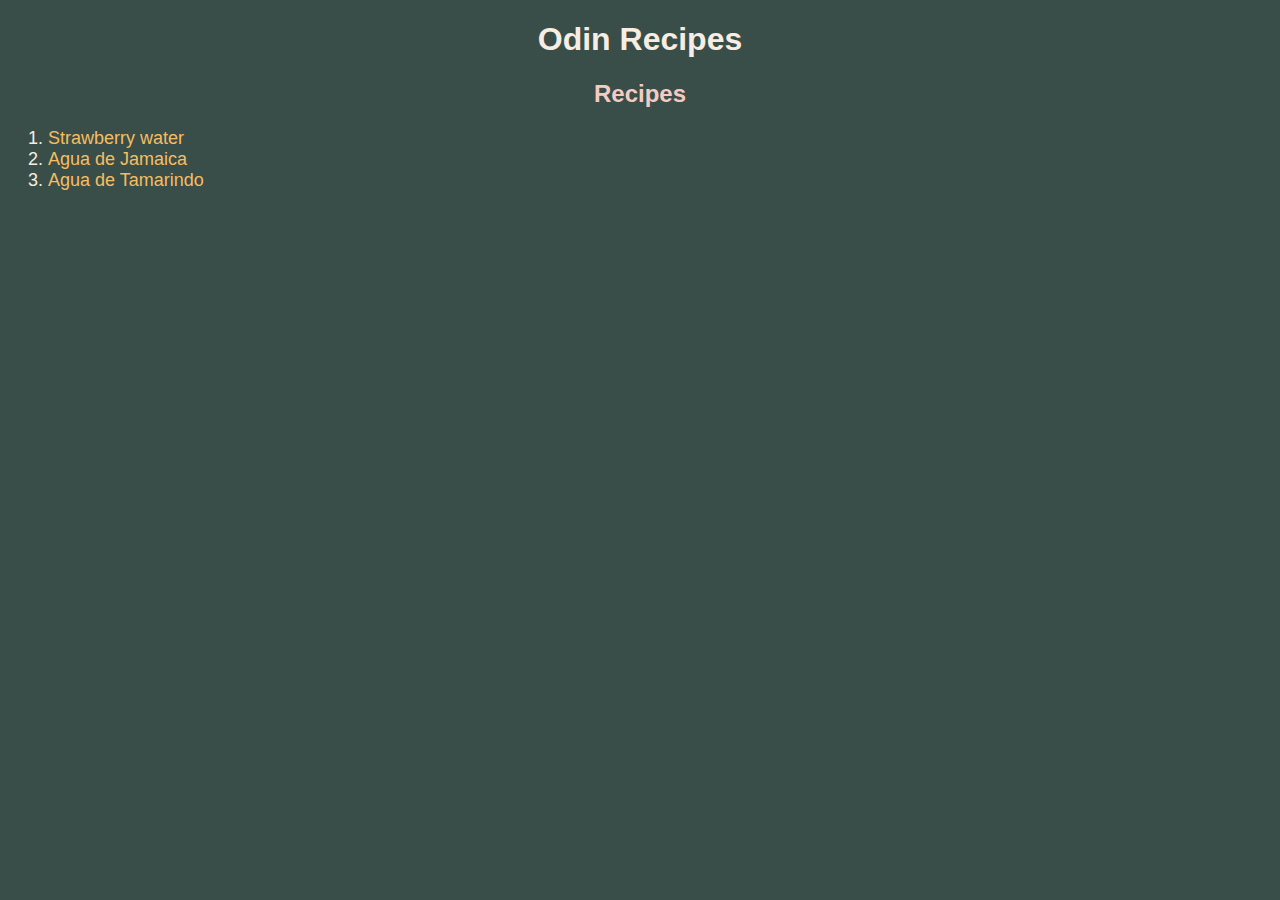
<file: index.html>
<!DOCTYPE html>
<html lang="en">
<head>
    <meta charset="UTF-8">
    <title>Odin Recipes</title>
    <link rel="stylesheet" href="style.css">
</head>
<body>
    <h1>Odin Recipes</h1>

    <h2>Recipes</h2>
    <ol>
        <li><a href="./recipes/strawberry-water.html">Strawberry water</a></li>
        <li><a href="./recipes/aguaJamaica.html">Agua de Jamaica</a></li>
        <li><a href="./recipes/aguaTamarind.html">Agua de Tamarindo</a></li>
    </ol>
</body>
</html>
</file>
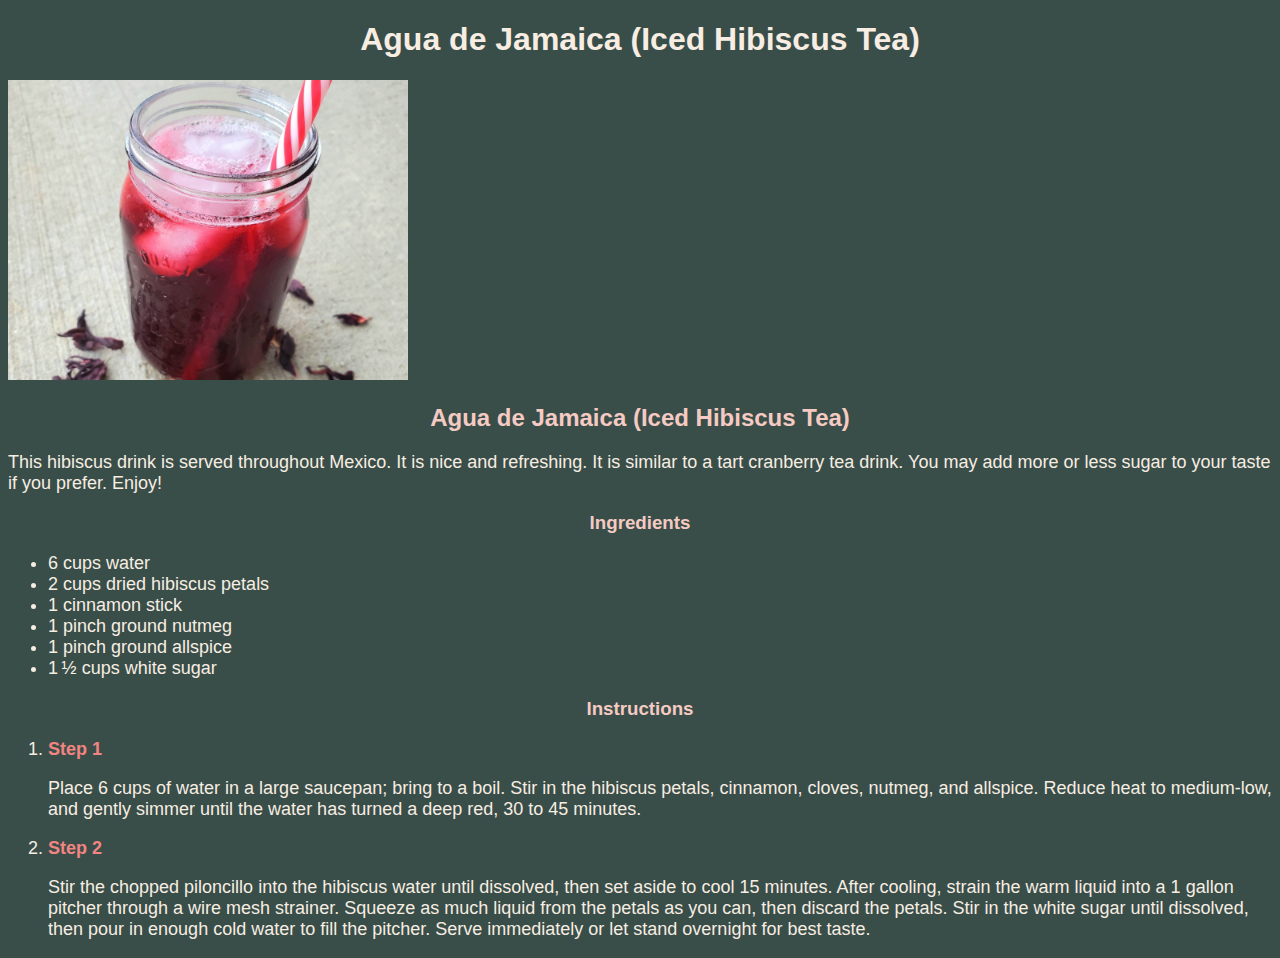
<file: recipes/aguaJamaica.html>
<!DOCTYPE html>
<html lang="en">
<head>
    <meta charset="UTF-8">
    <title>Agua de Jamaica</title>
    <link rel="stylesheet" href="../style.css">
</head>
<body>
    <h1>Agua de Jamaica (Iced Hibiscus Tea)</h1>
    <img src="../images/aguaJamaica.jpeg" alt="Agua de Jamaica">
    <h2>Agua de Jamaica (Iced Hibiscus Tea)</h2>
    
    <p>
        This hibiscus drink is served throughout Mexico. It is nice and refreshing. It is similar to a tart cranberry tea drink. You may add more or less sugar to your taste if you prefer. Enjoy!
    </p>

    <h3>Ingredients</h3>
    <ul>
        <li>6 cups water</li>
        <li>2 cups dried hibiscus petals</li>
        <li>1 cinnamon stick</li>
        <li>1 pinch ground nutmeg</li>
        <li>1 pinch ground allspice</li>
        <li>1 ½ cups white sugar</li>
    </ul>

    <h3>Instructions</h3>
    <ol>
        <li>
            <strong>Step 1</strong>
            <p>Place 6 cups of water in a large saucepan; bring to a boil. Stir in the hibiscus petals, cinnamon, cloves, nutmeg, and allspice. Reduce heat to medium-low, and gently simmer until the water has turned a deep red, 30 to 45 minutes.</p>
        </li>
        <li>
            <strong>Step 2</strong>
            <p>Stir the chopped piloncillo into the hibiscus water until dissolved, then set aside to cool 15 minutes. After cooling, strain the warm liquid into a 1 gallon pitcher through a wire mesh strainer. Squeeze as much liquid from the petals as you can, then discard the petals. Stir in the white sugar until dissolved, then pour in enough cold water to fill the pitcher. Serve immediately or let stand overnight for best taste.</p>
        </li>
    </ol>
</body>
</html>
</file>
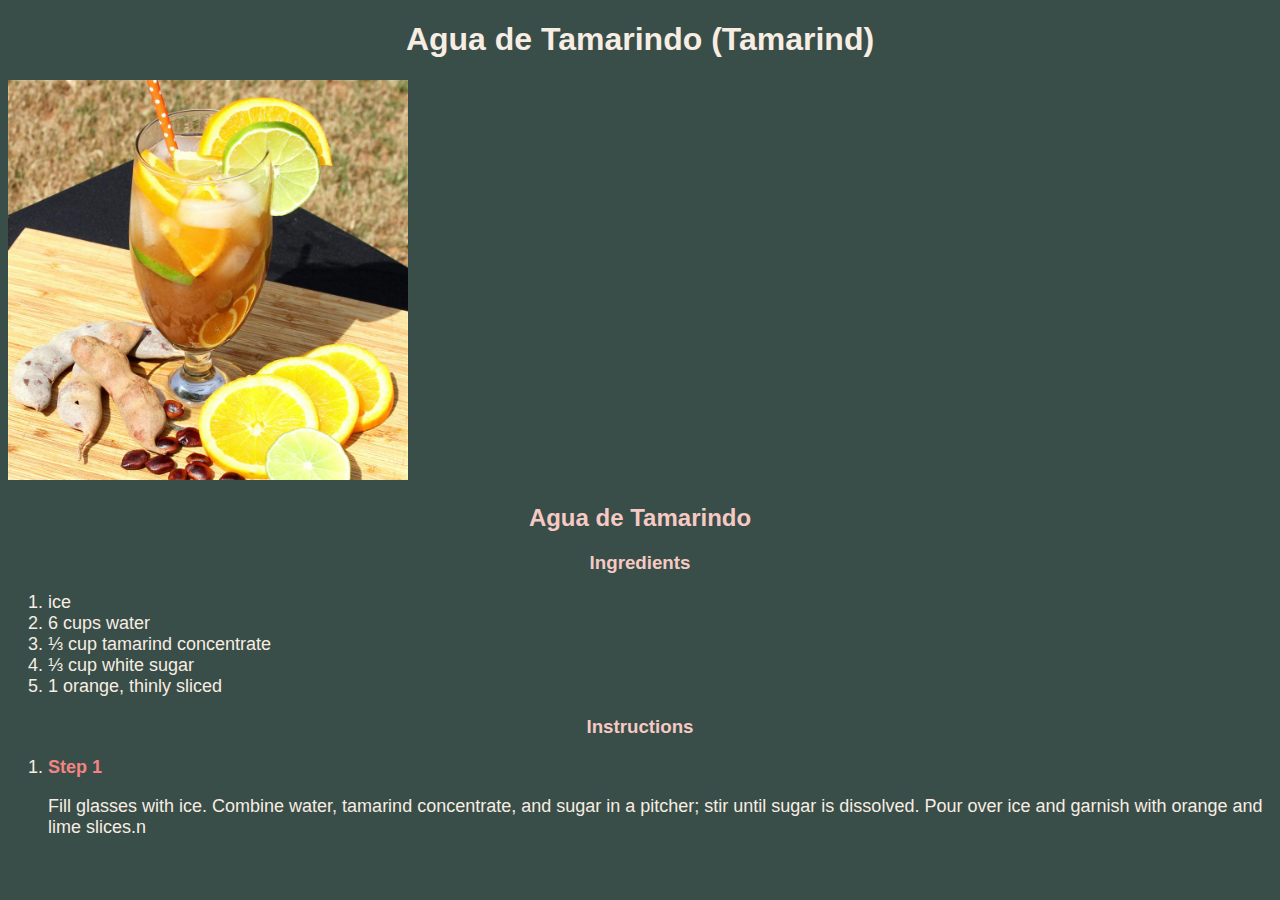
<file: recipes/aguaTamarind.html>
<!DOCTYPE html>
<html lang="en">
<head>
    <meta charset="UTF-8">
    <title>Agua de Tamarindo</title>
    <link rel="stylesheet" href="../style.css">
</head>
<body>
    <h1>Agua de Tamarindo (Tamarind)</h1>
    <img src="../images/aguaTamarind.jpeg" alt="Agua de tamarindo">
    <h2>Agua de Tamarindo</h2>

    <h3>Ingredients</h3>
    <ol>
        <li>ice</li>
        <li>6 cups water</li>
        <li>⅓ cup tamarind concentrate</li>
        <li>⅓ cup white sugar</li>
        <li>1 orange, thinly sliced</li>
    </ol>

    <h3>Instructions</h3>
    <ol>
        <li>
            <strong>Step 1</strong>
            <p>Fill glasses with ice. Combine water, tamarind concentrate, and sugar in a pitcher; stir until sugar is dissolved. Pour over ice and garnish with orange and lime slices.n</p>
        </li>
    </ol>
</body>
</html>
</file>
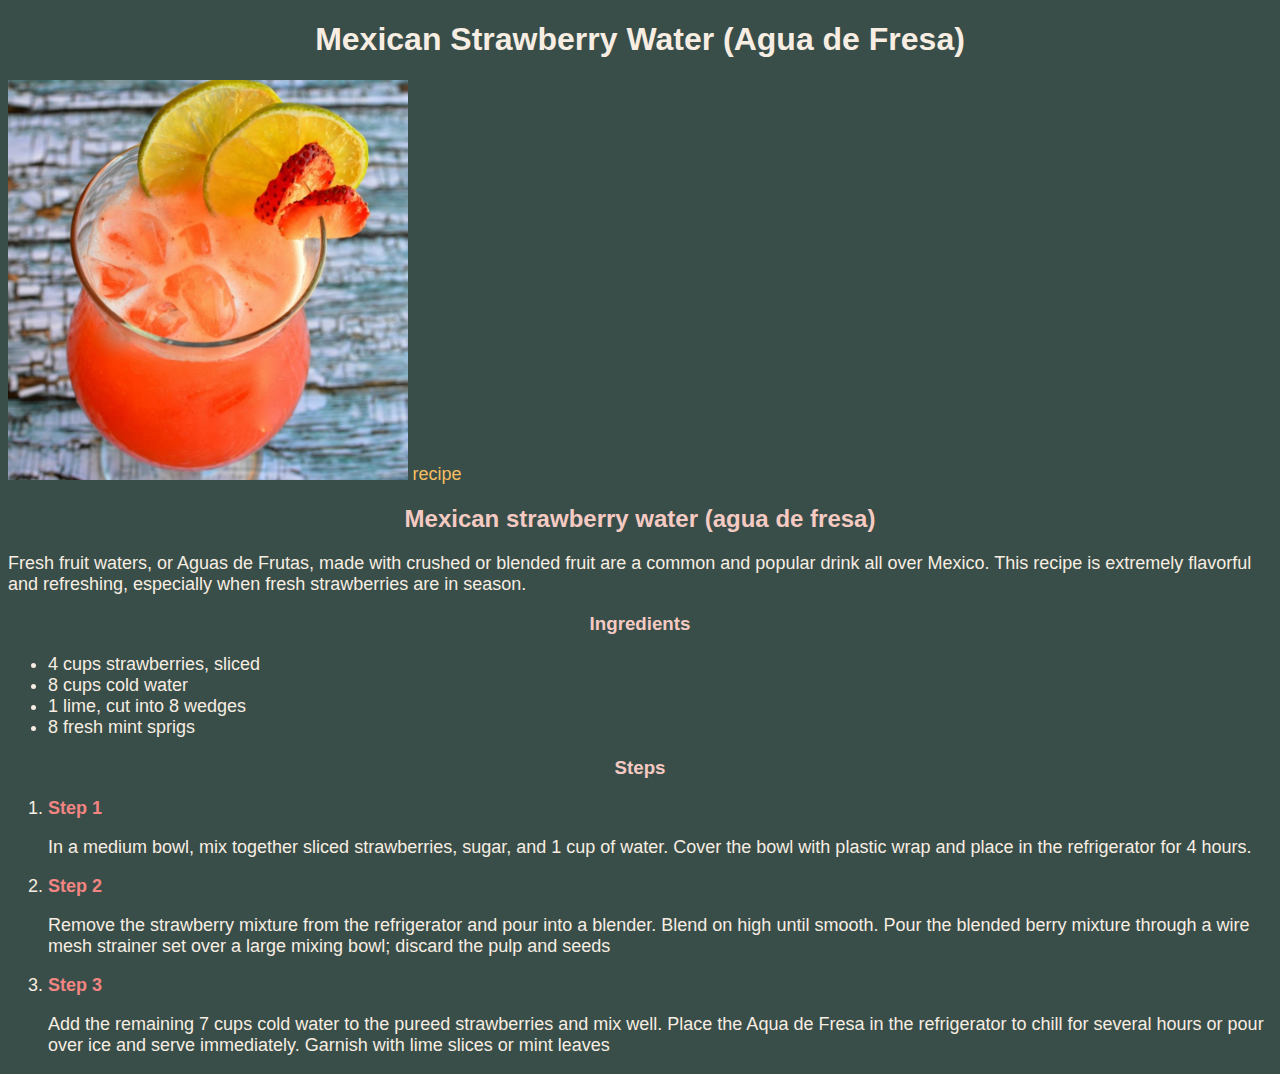
<file: recipes/strawberry-water.html>
<!DOCTYPE html>
<html lang="en">
<head>
    <meta charset="UTF-8">
    <title>Mexican Strawberry Water</title>
    <link rel="stylesheet" href="../style.css">
</head>
<body>
    <h1>Mexican Strawberry Water (Agua de Fresa)</h1>
    <img src="../images/strawberryWater.jpeg" alt="mexican strawberry water">
    <a href="https://www.allrecipes.com/recipe/141370/mexican-strawberry-water-agua-de-fresa/">recipe</a>
    
    <h2>Mexican strawberry water (agua de fresa)</h2>

    <p>
        Fresh fruit waters, or Aguas de Frutas, made with crushed or blended fruit are a common and popular drink all over Mexico. This recipe is extremely flavorful and refreshing, especially when fresh strawberries are in season.
    </p>

    <h3>Ingredients</h3>
    <ul>
        <li>4 cups strawberries, sliced</li>
        <li>8 cups cold water</li>
        <li>1 lime, cut into 8 wedges</li>
        <li>8 fresh mint sprigs</li>
    </ul>    

    <h3>Steps</h3>
    <ol>
        <li>
            <strong>Step 1</strong>
            <p>In a medium bowl, mix together sliced strawberries, sugar, and 1 cup of water. Cover the bowl with plastic wrap and place in the refrigerator for 4 hours.</p>
        </li>
        <li>
            <strong>Step 2</strong>
            <p>Remove the strawberry mixture from the refrigerator and pour into a blender. Blend on high until smooth. Pour the blended berry mixture through a wire mesh strainer set over a large mixing bowl; discard the pulp and seeds</p>
        </li>
        <li>
            <strong>Step 3</strong>
            <p>Add the remaining 7 cups cold water to the pureed strawberries and mix well. Place the Aqua de Fresa in the refrigerator to chill for several hours or pour over ice and serve immediately. Garnish with lime slices or mint leaves</p>
        </li>
    </ol>

</body>
</html>
</file>
<file: style.css>
html{
    background-color: #394e49;
    font-family: Verdana, Geneva, Tahoma, sans-serif;
}

h1{
    color: #f7ede2;
    text-align: center;

}

h2, h3{
    color: #f5cac3;
    text-align: center;
}

a{
    color: #f6bd60;
    text-decoration: none;
    font-size: 18px;
}

a:hover{
    color: #f28482;
}

img{
    height: auto;
    width: 400px;
}

p, li{
    color: #f7ede2;
    font-size: 18px;
}

li strong{
    color: #f28482;
}
</file>
